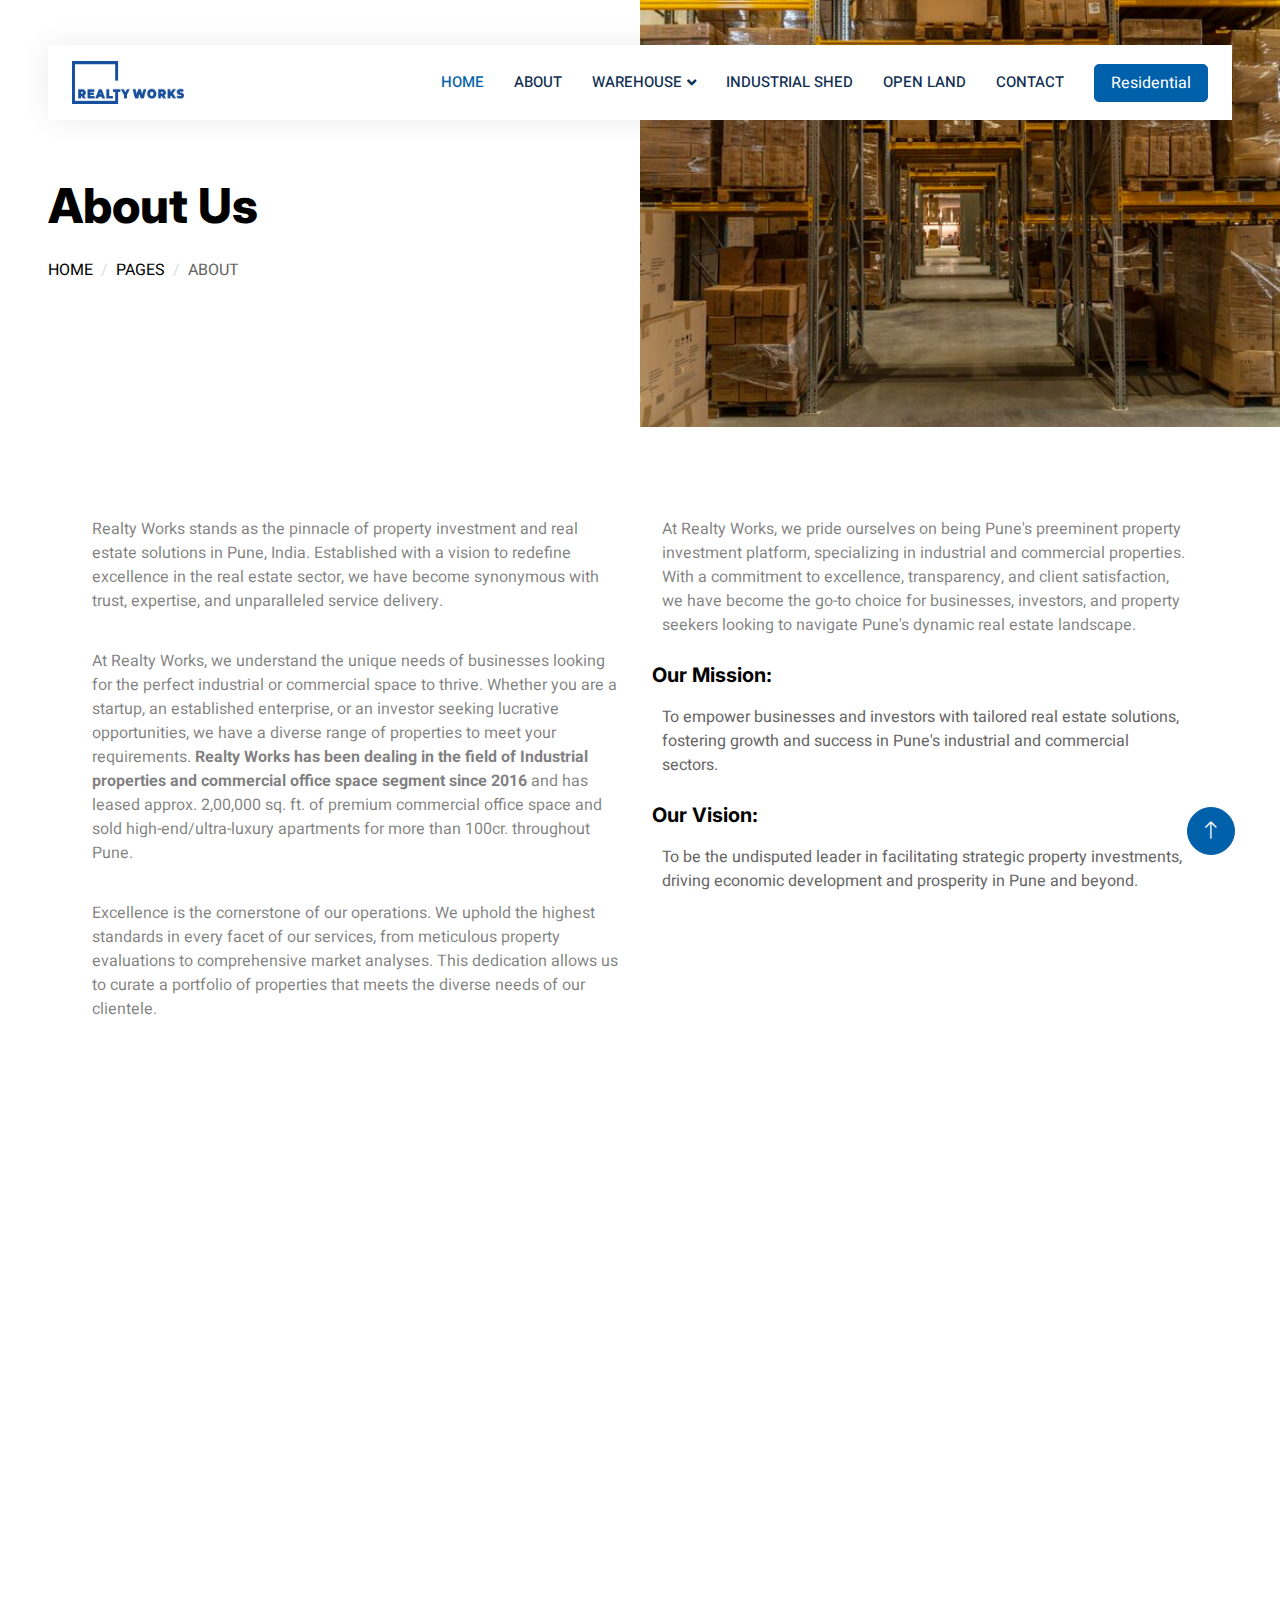
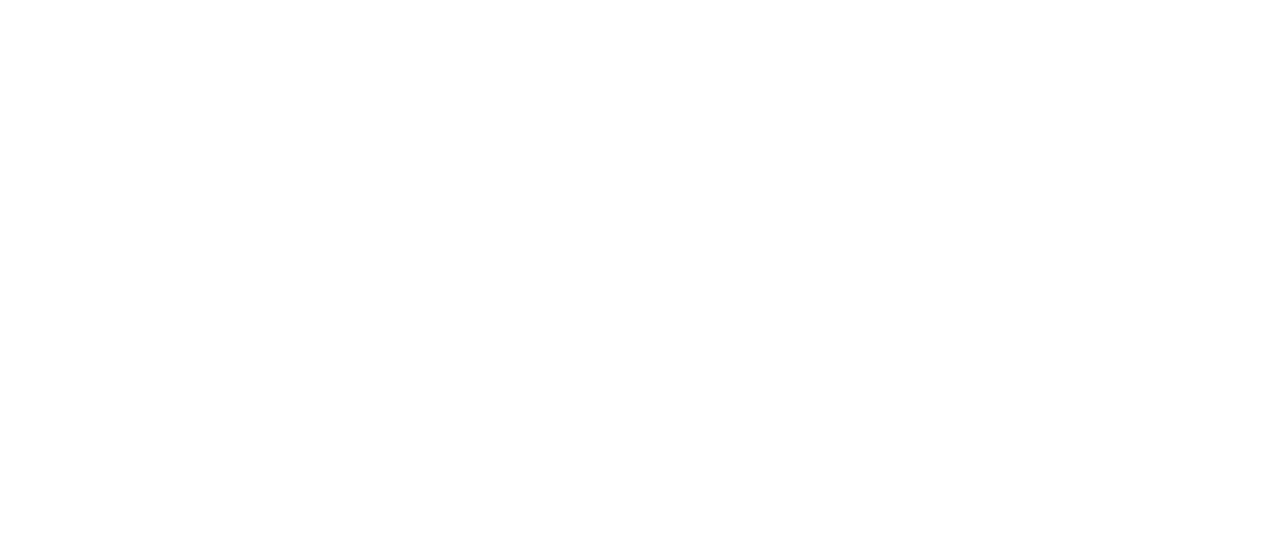
<file: about.html>
<!DOCTYPE html>
<html lang="en">

<head>
    <meta charset="utf-8">
    <title>Realty</title>
    <meta content="width=device-width, initial-scale=1.0" name="viewport">
    <meta content="" name="keywords">
    <meta content="" name="description">

    <!-- Favicon -->
    <link href="img/favicon.ico" rel="icon">

    <!-- Google Web Fonts -->
    <link rel="preconnect" href="https://fonts.googleapis.com">
    <link rel="preconnect" href="https://fonts.gstatic.com" crossorigin>
    <link href="https://fonts.googleapis.com/css2?family=Heebo:wght@400;500;600&family=Inter:wght@700;800&display=swap" rel="stylesheet">
    
    <!-- Icon Font Stylesheet -->
    <link href="https://cdnjs.cloudflare.com/ajax/libs/font-awesome/5.10.0/css/all.min.css" rel="stylesheet">
    <link href="https://cdn.jsdelivr.net/npm/bootstrap-icons@1.4.1/font/bootstrap-icons.css" rel="stylesheet">

    <!-- Libraries Stylesheet -->
    <link href="lib/animate/animate.min.css" rel="stylesheet">
    <link href="lib/owlcarousel/assets/owl.carousel.min.css" rel="stylesheet">

    <!-- Customized Bootstrap Stylesheet -->
    <link href="css/bootstrap.min.css" rel="stylesheet">

    <!-- Template Stylesheet -->
    <link href="css/style.css" rel="stylesheet">
  

    
     <style>
       .col-md-6 {
            position: relative;
            overflow: hidden;
        }
    
      .col-md-6 img {
           width: 100%;
           height: auto;
            transition: transform 0.5s ease-in-out;
        }
    
        .col-md-6:hover img {
            transform: scale(1.2);
        }
    </style>
 <style>
    .text-container p {
        transition: background-color 0.5s ease-in-out;
        padding: 10px; /* Optional: Add padding for a better visual effect */
    }

    .text-container p:hover {
        background-color: rgba(0, 0, 0, 0.1); /* Adjust the alpha (fourth value) for darkness */
    }
</style>
   
   <style>
    .zoom-hover {
        overflow: hidden;
        position: relative;
    }

    .zoom-hover img {
        transition: transform 0.5s ease-in-out;
    }

    .zoom-hover:hover img {
        transform: scale(1.2);
    }
</style>
   
   
</head>

<body>
    <div class="container-xxl bg-white p-0">
        <!-- Spinner Start -->
        <div id="spinner" class="show bg-white position-fixed translate-middle w-100 vh-100 top-50 start-50 d-flex align-items-center justify-content-center">
            <div class="spinner-border text-primary" style="width: 3rem; height: 3rem;" role="status">
                <span class="sr-only">Loading...</span>
            </div>
        </div>
        <!-- Spinner End -->


        <!-- Navbar Start -->
        <div class="container-fluid nav-bar bg-transparent">
            <nav class="navbar navbar-expand-lg bg-white navbar-light py-0 px-4">
                <a href="index.html" class="navbar-brand d-flex align-items-center text-center">
                    <div class="logo">
                        <img class="img-fluid" src="./img/logo.png" alt="Icon" style="width: 7rem;
                        height: 2.7rem;">
                    </div>
                    <!-- <h1 class="m-0 text-primary">REALTY</h1> -->
                </a>
                <button type="button" class="navbar-toggler" data-bs-toggle="collapse" data-bs-target="#navbarCollapse">
                    <span class="navbar-toggler-icon"></span>
                </button>
                <div class="collapse navbar-collapse" id="navbarCollapse">
                    <div class="navbar-nav ms-auto">
                        <a href="index.html" class="nav-item nav-link active">Home</a>
                        <a href="about.html" class="nav-item nav-link">About</a>
                        <div class="nav-item dropdown">
                            <a href="#" class="nav-link dropdown-toggle" data-bs-toggle="dropdown">Warehouse</a>
                            <div class="dropdown-menu rounded-0 m-0">
                                <a href="ready-to-move.html" class="dropdown-item">Ready-To-Move</a>
                                <a href="built-to-suit.html" class="dropdown-item">Built-To-Suit</a>
                                <!-- <a href="property-agent.html" class="dropdown-item">Property Agent</a> -->
                            </div>
                        </div>
                        <a href="industrial-shed.html" class="nav-item nav-link">Industrial Shed</a>
                        <a href="land.html" class="nav-item nav-link">Open Land</a>

                        <!-- <div class="nav-item dropdown">
                            <a href="#" class="nav-link dropdown-toggle" data-bs-toggle="dropdown">Commercial</a>
                            <div class="dropdown-menu rounded-0 m-0">
                                <a href="office.html" class="dropdown-item">Office Space</a>
                                <a href="shop.html" class="dropdown-item">shop</a> -->
                                <!--<a href="404.html" class="dropdown-item">Sales</a>-->
                            <!-- </div>
                        </div> -->
                        <a href="contact.html" class="nav-item nav-link">Contact</a>
                    </div>
                    <a href="" class="btn btn-primary px-3 d-none d-lg-flex">Residential</a>
                </div>
            </nav>
        </div>
        <!-- Navbar End -->


        <!-- Header Start -->
        <div class="container-fluid header bg-white p-0">
            <div class="row g-0 align-items-center flex-column-reverse flex-md-row">
                <div class="col-md-6 p-5 mt-lg-5">
                    <h1 class="display-5 animated fadeIn mb-4">About Us</h1> 
                        <nav aria-label="breadcrumb animated fadeIn">
                        <ol class="breadcrumb text-uppercase">
                            <li class="breadcrumb-item"><a href="#">Home</a></li>
                            <li class="breadcrumb-item"><a href="#">Pages</a></li>
                            <li class="breadcrumb-item text-body active" aria-current="page">About</li>
                        </ol>
                    </nav>
                </div>
                <div class="col-md-6 animated fadeIn">
                    <img class="img-fluid" src="./img/pro-6.jpg" alt="">
                </div>
            </div>
    </div>
        <!-- Header End -->


        <!-- Search Start -->
        <!-- <div class="container-fluid bg-primary mb-5 wow fadeIn" data-wow-delay="0.1s" style="padding: 35px;">
            <div class="container">
                <div class="row g-2">
                    <div class="col-md-10">
                        <div class="row g-2">
                            <div class="col-md-4">
                                <input type="text" class="form-control border-0 py-3" placeholder="Search Keyword">
                            </div>
                            <div class="col-md-4">
                                <select class="form-select border-0 py-3">
                                    <option selected>Property Type</option>
                                    <option value="1">Property Type 1</option>
                                    <option value="2">Property Type 2</option>
                                    <option value="3">Property Type 3</option>
                                </select>
                            </div>
                            <div class="col-md-4">
                                <select class="form-select border-0 py-3">
                                    <option selected>Location</option>
                                    <option value="1">Location 1</option>
                                    <option value="2">Location 2</option>
                                    <option value="3">Location 3</option>
                                </select>
                            </div>
                        </div>
                    </div>
                    <div class="col-md-2">
                        <button class="btn btn-dark border-0 w-100 py-3">Search</button>
                    </div>
                </div>
            </div>
        </div> -->
        <!-- Search End -->

    <!--<div class="section"style=" margin-top: 5rem;">-->
    <!--        <div class="container">-->
    <!--          <div class="row text-left mb-5">-->
    <!--            <div class="col-12">-->
                  <!-- <h2 class="font-weight-bold heading text-primary mb-4">About Us</h2> -->
    <!--            </div>-->
    <!--            <div class="col-lg-6">-->
    <!--              <p class="text-black-50">-->
    <!--               Realty Works stands as the pinnacle of property investment and real estate solutions in Pune, India. -->
    <!--               Established with a vision to redefine excellence in the real estate sector,-->
    <!--               we have become synonymous with trust, expertise, -->
    <!--               and unparalleled service delivery.-->
    <!--              </p>-->
    <!--              <p class="text-black-50">-->
    <!--                At Realty Works, we understand the unique needs of businesses looking for the perfect industrial or commercial space to thrive.-->
    <!--                Whether you are a startup, an established enterprise,-->
    <!--                or an investor seeking lucrative opportunities,-->
    <!--                we have a diverse range of properties to meet your requirements.-->
    <!--  <strong>Realty Works has been dealing in the field of Industrial properties and commercial office space segment since 2016 </strong>and has leased approx. 2,00,000 sq. ft.-->
    <!--  of premium commercial office space and sold high-end/ultra-luxury apartments for more than 100cr. throughout Pune.-->
      
      
    <!--              </p>-->
    <!--              <p class="text-black-50">-->
    <!--                Excellence is the cornerstone of our operations. We uphold the highest standards in every facet of our services,-->
    <!--                from meticulous property evaluations to comprehensive market analyses.-->
    <!--                This dedication allows us to curate a portfolio of properties that meets the diverse needs of our clientele.-->
    <!--              </p>-->
    <!--            </div>-->
    <!--            <div class="col-lg-6">-->
    <!--              <p class="text-black-50">-->
    <!--               At Realty Works, we pride ourselves on being Pune's preeminent property investment platform,-->
    <!--               specializing in industrial and commercial properties. With a commitment to excellence, transparency, and client satisfaction,-->
    <!--               we have become the go-to choice for businesses, investors, and property seekers looking to navigate Pune's dynamic real estate landscape.-->
      
    <!--              </p>-->
    <!--              <p class="text-black-50">-->
    <!--              </p><h5> Our Mission:</h5>-->
    <!--  To empower businesses and investors with tailored real estate solutions, fostering growth and success in Pune's industrial and commercial sectors.<br>-->
      
    <!--       <h5>Our Vision:</h5>-->
    <!--  To be the undisputed leader in facilitating strategic property investments, driving economic development and prosperity in Pune and beyond.-->
      
      
    <!--              <p></p>-->
    <!--            </div>-->
    <!--          </div>-->
    <!--        </div>-->
    <!--</div>-->
<div class="section"  style="margin-top: 5rem;">
    <div class="container">
        <div class="row text-left mb-5">
            <div class="col-12">
                <!-- <h2 class="font-weight-bold heading text-primary mb-4">About Us</h2> -->
            </div>
            <div class="col-lg-6 text-container">
                <p class="text-black-50">
                    Realty Works stands as the pinnacle of property investment and real estate solutions in Pune, India.
                    Established with a vision to redefine excellence in the real estate sector,
                    we have become synonymous with trust, expertise,
                    and unparalleled service delivery.
                </p>
                <p class="text-black-50">
                    At Realty Works, we understand the unique needs of businesses looking for the perfect industrial or commercial space to thrive.
                    Whether you are a startup, an established enterprise,
                    or an investor seeking lucrative opportunities,
                    we have a diverse range of properties to meet your requirements.
                    <strong>Realty Works has been dealing in the field of Industrial properties and commercial office space segment since 2016 </strong>and has leased approx. 2,00,000 sq. ft.
                    of premium commercial office space and sold high-end/ultra-luxury apartments for more than 100cr. throughout Pune.
                </p>
                <p class="text-black-50">
                    Excellence is the cornerstone of our operations. We uphold the highest standards in every facet of our services,
                    from meticulous property evaluations to comprehensive market analyses.
                    This dedication allows us to curate a portfolio of properties that meets the diverse needs of our clientele.
                </p>
            </div>
            <div class="col-lg-6 text-container">
                <p class="text-black-50">
                    At Realty Works, we pride ourselves on being Pune's preeminent property investment platform,
                    specializing in industrial and commercial properties. With a commitment to excellence, transparency, and client satisfaction,
                    we have become the go-to choice for businesses, investors, and property seekers looking to navigate Pune's dynamic real estate landscape.
                </p>
                <h5> Our Mission:</h5>
                <p>
                    To empower businesses and investors with tailored real estate solutions, fostering growth and success in Pune's industrial and commercial sectors.
                </p>
                <h5>Our Vision:</h5>
                <p>
                    To be the undisputed leader in facilitating strategic property investments, driving economic development and prosperity in Pune and beyond.
                </p>
            </div>
        </div>
    </div>
</div>
        <!-- About Start -->
        <div class="container-xxl py-5">
            <div class="container">
                <div class="row g-5 align-items-center">
                    <div class="col-lg-6 wow fadeIn" data-wow-delay="0.1s">
                        <!--<div class="about-img position-relative overflow-hidden p-5 pe-0">-->
                        <!--    <img class="img-fluid w-100" src="./img/resident-2.jpg">-->
                        <!--</div>-->
                    
                    <div class="about-img position-relative overflow-hidden p-5 pe-0 zoom-hover">
    <img class="img-fluid w-100" src="./img/about.jpg" alt="Resident Image">
</div>
                    </div>
                    <div class="col-lg-6 wow fadeIn" data-wow-delay="0.5s">
                        <h1 class="mb-4">The Perfect Property</h1>
                        <p class="mb-4">At Realty Works, we pride ourselves on being Pune's preeminent property investment platform, specializing in industrial and commercial properties. With a commitment to excellence, transparency, and client satisfaction, we have become the go-to choice for businesses, investors, and property seekers looking to navigate Pune's dynamic real estate landscape.</p>
                        <p><i class="fa fa-check text-primary me-3"></i>Client Satisfaction</p>
                        <p><i class="fa fa-check text-primary me-3"></i>Commitment to Excellence</p>
                        <p><i class="fa fa-check text-primary me-3"></i>Transparency and Trust</p>
                        <!-- <a class="btn btn-primary py-3 px-5 mt-3" href="">Read More</a> -->
                    </div>
                </div>
            </div>
        </div>
        <!-- About End -->


      





   <!-- Footer Start -->
   <div class="container-fluid bg-dark text-white-50 footer pt-5 mt-5 wow fadeIn" data-wow-delay="0.1s" style="visibility: visible; animation-delay: 0.1s;">
    <div class="container py-5">
        <div class="row g-5">
            <div class="col-lg-3 col-md-6">
                <img src="./img/LOGO_1.png" alt="img" style="width: 12rem;">
                <p style="    margin-top: 17px;">Realty Works stands as the pinnacle of property investment and real estate solutions in Pune, India.</p>
                <div class="d-flex pt-2" style="    padding-top: 0.5rem !important;
                ">
                    <a class="btn btn-outline-light btn-social" href=""><i class="fab fa-twitter"></i></a>
                    <a class="btn btn-outline-light btn-social" href=""><i class="fab fa-facebook-f"></i></a>
                    <a class="btn btn-outline-light btn-social" href=""><i class="fab fa-youtube"></i></a>
                    <a class="btn btn-outline-light btn-social" href=""><i class="fab fa-linkedin-in"></i></a>
                </div> 
            </div>
            <div class="col-lg-3 col-md-6">
                <h5 class="text-white mb-4">Get In Touch</h5>
                <p class="mb-2"><i class="fa fa-map-marker-alt me-3"></i>123 Street, Pune, India</p>
                <p class="mb-2"><i class="fa fa-phone-alt me-3"></i>+91 9834561832</p>
                <p class="mb-2"><i class="fa fa-envelope me-3"></i>info@example.com</p>
                
            </div>
            <div class="col-lg-3 col-md-6">
                <h5 class="text-white mb-4">Quick Links</h5>
                <a class="btn btn-link text-white-50" href="">About Us</a>
                <a class="btn btn-link text-white-50" href="">Contact Us</a>
                <a class="btn btn-link text-white-50" href="our-services.html">Our Services</a>
                <a class="btn btn-link text-white-50" href="">Privacy Policy</a>
                <a class="btn btn-link text-white-50" href="">Terms &amp; Condition</a>
            </div>
            <div class="col-lg-3 col-md-6">
                <h5 class="text-white mb-4">Newsletter</h5>
                <p>Dolor amet sit justo amet elitr clita ipsum elitr est.</p>
                <div class="position-relative mx-auto" style="max-width: 400px;">
                    <input class="form-control bg-transparent w-100 py-3 ps-4 pe-5" type="text" placeholder="Your email">
                    <button type="button" class="btn btn-primary py-2 position-absolute top-0 end-0 mt-2 me-2">SignUp</button>
                </div>
            </div>
        </div>
    </div>
    <div class="container">
        <div class="copyright">
            <div class="row">
                <div class="col-md-6 text-center text-md-start mb-3 mb-md-0">
                    © <a class="border-bottom" href="#">Reality</a>, All Right Reserved.

                    <!--/*** This template is free as long as you keep the footer author’s credit link/attribution link/backlink. If you'd like to use the template without the footer author’s credit link/attribution link/backlink, you can purchase the Credit Removal License from "https://htmlcodex.com/credit-removal". Thank you for your support. ***/-->
                    Designed By <a class="border-bottom" href="#">Papercut Group</a>
                </div>
                <div class="col-md-6 text-center text-md-end">
                    <!--<div class="footer-menu">-->
                    <!--    <a href="">Home</a>-->
                    <!--    <a href="">Cookies</a>-->
                    <!--    <a href="">Help</a>-->
                    <!--    <a href="">FQAs</a>-->
                    <!--</div>-->
                </div>
            </div>
        </div>
    </div>
</div>
        <!-- Footer End -->


        <!-- Back to Top -->
        <a href="#" class="btn btn-lg btn-primary btn-lg-square back-to-top"><i class="bi bi-arrow-up"></i></a>
    </div>

    <!-- JavaScript Libraries -->
    <script src="https://code.jquery.com/jquery-3.4.1.min.js"></script>
    <script src="https://cdn.jsdelivr.net/npm/bootstrap@5.0.0/dist/js/bootstrap.bundle.min.js"></script>
    <script src="lib/wow/wow.min.js"></script>
    <script src="lib/easing/easing.min.js"></script>
    <script src="lib/waypoints/waypoints.min.js"></script>
    <script src="lib/owlcarousel/owl.carousel.min.js"></script>

    <!-- Template Javascript -->
    <script src="js/main.js"></script>
</body>

</html>
</file>
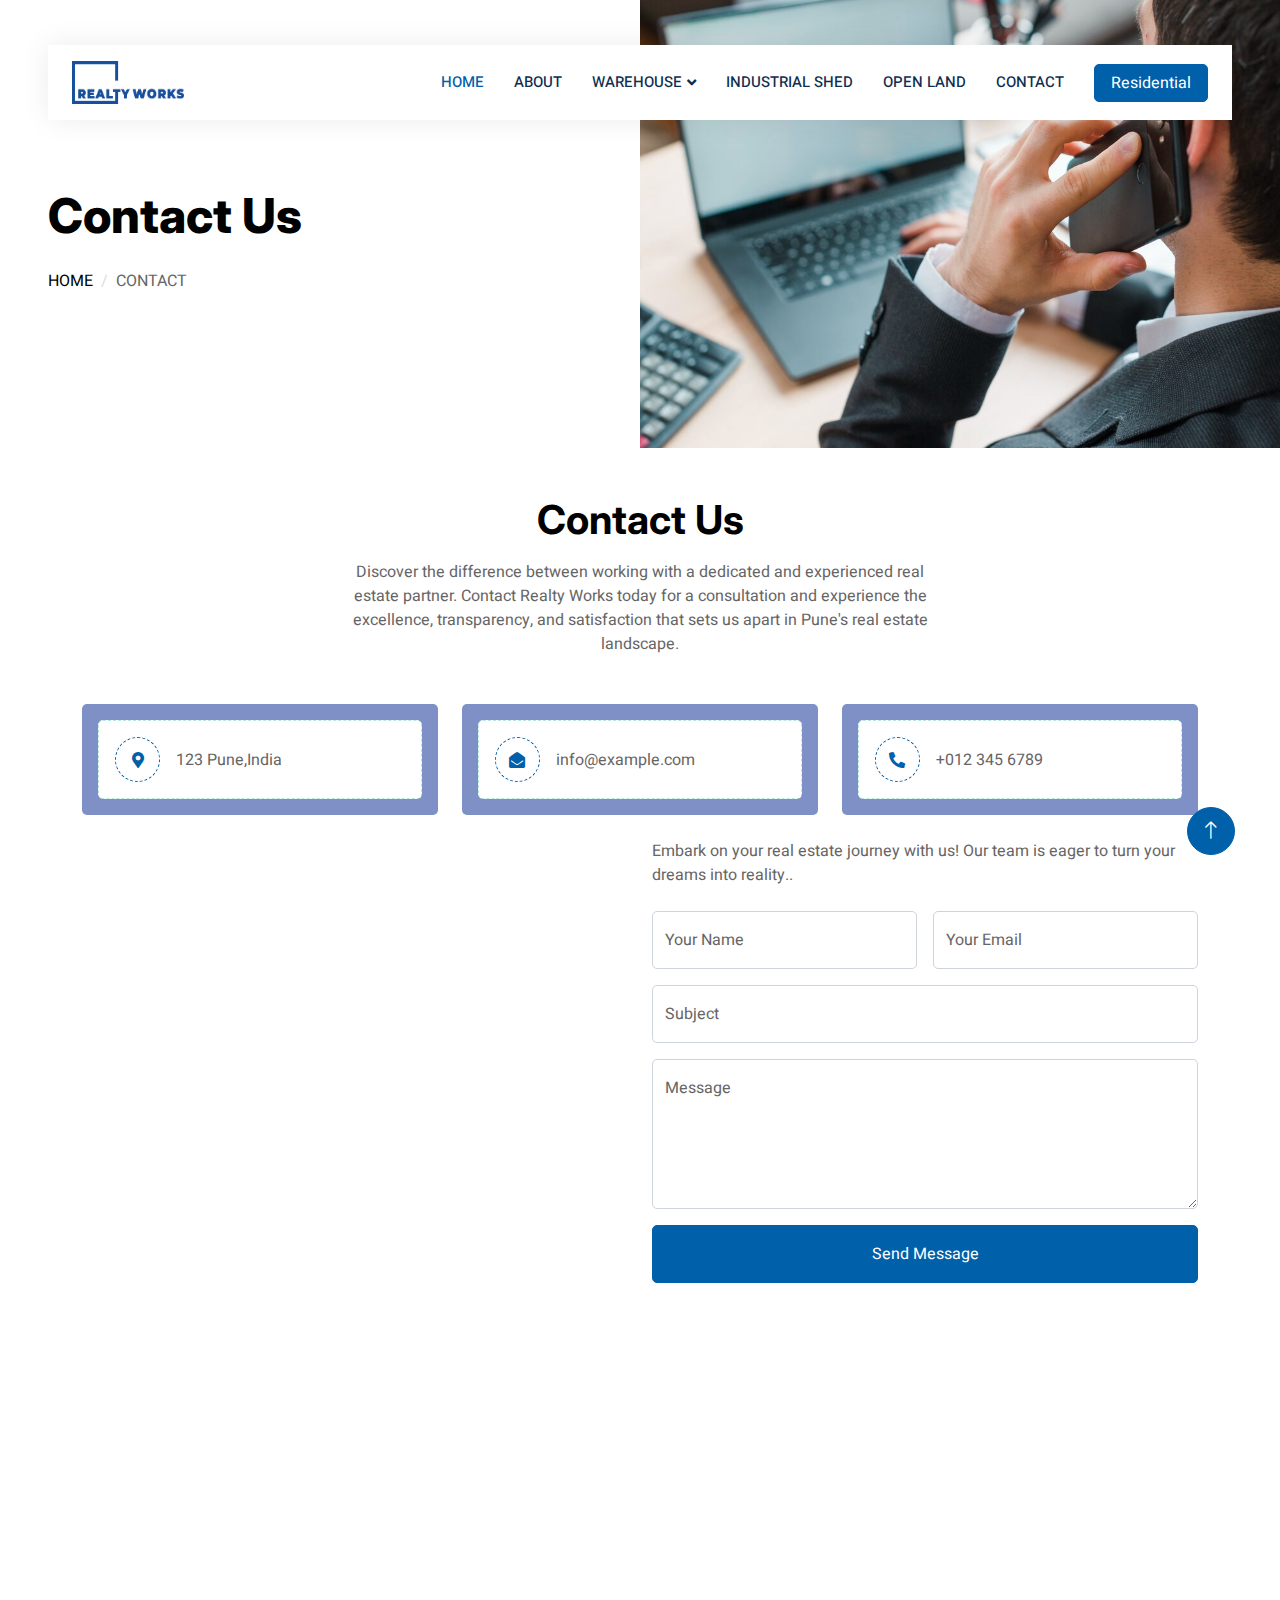
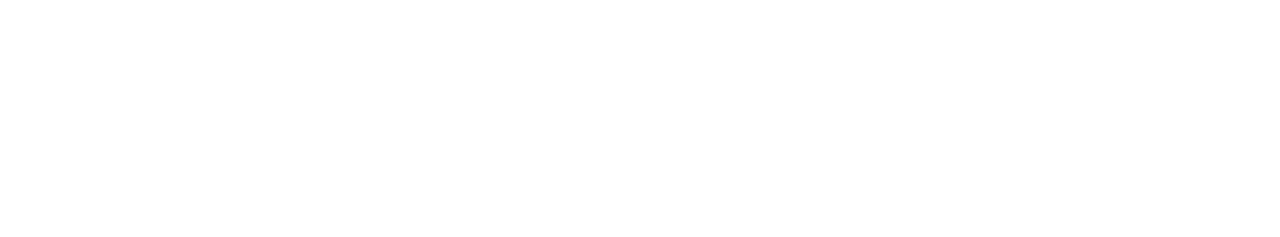
<file: contact.html>
<!DOCTYPE html>
<html lang="en">

<head>
    <meta charset="utf-8">
    <title>Realty</title>
    <meta content="width=device-width, initial-scale=1.0" name="viewport">
    <meta content="" name="keywords">
    <meta content="" name="description">

    <!-- Favicon -->
    <link href="img/favicon.ico" rel="icon">

    <!-- Google Web Fonts -->
    <link rel="preconnect" href="https://fonts.googleapis.com">
    <link rel="preconnect" href="https://fonts.gstatic.com" crossorigin>
    <link href="https://fonts.googleapis.com/css2?family=Heebo:wght@400;500;600&family=Inter:wght@700;800&display=swap" rel="stylesheet">
    
    <!-- Icon Font Stylesheet -->
    <link href="https://cdnjs.cloudflare.com/ajax/libs/font-awesome/5.10.0/css/all.min.css" rel="stylesheet">
    <link href="https://cdn.jsdelivr.net/npm/bootstrap-icons@1.4.1/font/bootstrap-icons.css" rel="stylesheet">

    <!-- Libraries Stylesheet -->
    <link href="lib/animate/animate.min.css" rel="stylesheet">
    <link href="lib/owlcarousel/assets/owl.carousel.min.css" rel="stylesheet">

    <!-- Customized Bootstrap Stylesheet -->
    <link href="css/bootstrap.min.css" rel="stylesheet">

    <!-- Template Stylesheet -->
    <link href="css/style.css" rel="stylesheet">
</head>

<body>
    <div class="container-xxl bg-white p-0">
        <!-- Spinner Start -->
        <div id="spinner" class="show bg-white position-fixed translate-middle w-100 vh-100 top-50 start-50 d-flex align-items-center justify-content-center">
            <div class="spinner-border text-primary" style="width: 3rem; height: 3rem;" role="status">
                <span class="sr-only">Loading...</span>
            </div>
        </div>
        <!-- Spinner End -->


        <!-- Navbar Start -->
        <div class="container-fluid nav-bar bg-transparent">
            <nav class="navbar navbar-expand-lg bg-white navbar-light py-0 px-4">
                <a href="index.html" class="navbar-brand d-flex align-items-center text-center">
                    <div class="logo">
                        <img class="img-fluid" src="img/logo.png" alt="Icon" style="width: 7rem;
                        height: 2.7rem;">
                    </div>
                    <!-- <h1 class="m-0 text-primary">REALTY</h1> -->
                </a>
                <button type="button" class="navbar-toggler" data-bs-toggle="collapse" data-bs-target="#navbarCollapse">
                    <span class="navbar-toggler-icon"></span>
                </button>
                <div class="collapse navbar-collapse" id="navbarCollapse">
                    <div class="navbar-nav ms-auto">
                        <a href="index.html" class="nav-item nav-link active">Home</a>
                        <a href="about.html" class="nav-item nav-link">About</a>
                        <div class="nav-item dropdown">
                            <a href="#" class="nav-link dropdown-toggle" data-bs-toggle="dropdown">Warehouse</a>
                            <div class="dropdown-menu rounded-0 m-0">
                                <a href="ready-to-move.html" class="dropdown-item">Ready-To-Move</a>
                                <a href="built-to-suit.html" class="dropdown-item">Built-To-Suit</a>
                                <!-- <a href="property-agent.html" class="dropdown-item">Property Agent</a> -->
                            </div>
                        </div>
                        <a href="industrial-shed.html" class="nav-item nav-link">Industrial Shed</a>
                        <a href="land.html" class="nav-item nav-link">Open Land</a>

                        <!-- <div class="nav-item dropdown">
                            <a href="#" class="nav-link dropdown-toggle" data-bs-toggle="dropdown">Commercial</a>
                            <div class="dropdown-menu rounded-0 m-0">
                                <a href="office.html" class="dropdown-item">Office Space</a>
                                <a href="shop.html" class="dropdown-item">shop</a> -->
                                <!--<a href="404.html" class="dropdown-item">Sales</a>-->
                            <!-- </div>
                        </div> -->
                        <a href="contact.html" class="nav-item nav-link">Contact</a>
                    </div>
                    <a href="" class="btn btn-primary px-3 d-none d-lg-flex">Residential</a>
                </div>
            </nav>
        </div>

        <!-- Navbar End -->


        <!-- Header Start -->
        <div class="container-fluid header bg-white p-0">
            <div class="row g-0 align-items-center flex-column-reverse flex-md-row">
                <div class="col-md-6 p-5 mt-lg-5">
                    <h1 class="display-5 animated fadeIn mb-4">Contact Us</h1> 
                        <nav aria-label="breadcrumb animated fadeIn">
                        <ol class="breadcrumb text-uppercase">
                            <li class="breadcrumb-item"><a href="index.html">Home</a></li>
                            <!--<li class="breadcrumb-item"><a href="#">Pages</a></li>-->
                            <li class="breadcrumb-item text-body active" aria-current="page">Contact</li>
                        </ol>
                    </nav>
                </div>
                <div class="col-md-6 animated fadeIn">
                    <img class="img-fluid" src="img/contact.jpeg" alt="">
                </div>
            </div>
        </div>
        <!-- Header End -->


        <!-- Search Start -->
        <!--<div class="container-fluid bg-primary mb-5 wow fadeIn" data-wow-delay="0.1s" style="padding: 35px;">-->
        <!--    <div class="container">-->
        <!--        <div class="row g-2">-->
        <!--            <div class="col-md-10">-->
        <!--                <div class="row g-2">-->
        <!--                    <div class="col-md-4">-->
        <!--                        <input type="text" class="form-control border-0 py-3" placeholder="Search Keyword">-->
        <!--                    </div>-->
        <!--                    <div class="col-md-4">-->
        <!--                        <select class="form-select border-0 py-3">-->
        <!--                            <option selected>Property Type</option>-->
        <!--                            <option value="1">Property Type 1</option>-->
        <!--                            <option value="2">Property Type 2</option>-->
        <!--                            <option value="3">Property Type 3</option>-->
        <!--                        </select>-->
        <!--                    </div>-->
        <!--                    <div class="col-md-4">-->
        <!--                        <select class="form-select border-0 py-3">-->
        <!--                            <option selected>Location</option>-->
        <!--                            <option value="1">Location 1</option>-->
        <!--                            <option value="2">Location 2</option>-->
        <!--                            <option value="3">Location 3</option>-->
        <!--                        </select>-->
        <!--                    </div>-->
        <!--                </div>-->
        <!--            </div>-->
        <!--            <div class="col-md-2">-->
        <!--                <button class="btn btn-dark border-0 w-100 py-3">Search</button>-->
        <!--            </div>-->
        <!--        </div>-->
        <!--    </div>-->
        <!--</div>-->
        <!-- Search End -->


        <!-- Contact Start -->
        <div class="container-xxl py-5">
            <div class="container">
                <div class="text-center mx-auto mb-5 wow fadeInUp" data-wow-delay="0.1s" style="max-width: 600px;">
                    <h1 class="mb-3">Contact Us</h1>
                    <p>Discover the difference between working with a dedicated and experienced real estate partner. Contact Realty Works today for a consultation and experience the excellence, transparency, and satisfaction that sets us apart in Pune's real estate landscape.</p>
                </div>
                <div class="row g-4">
                    <div class="col-12">
                        <div class="row gy-4">
                            <div class="col-md-6 col-lg-4 wow fadeIn" data-wow-delay="0.1s">
                                <div class="bg-light rounded p-3">
                                    <div class="d-flex align-items-center bg-white rounded p-3" style="border: 1px dashed rgba(0, 185, 142, .3)">
                                        <div class="icon me-3" style="width: 45px; height: 45px;">
                                            <i class="fa fa-map-marker-alt text-primary"></i>
                                        </div>
                                        <span>123 Pune,India</span>
                                    </div>
                                </div>
                            </div>
                            <div class="col-md-6 col-lg-4 wow fadeIn" data-wow-delay="0.3s">
                                <div class="bg-light rounded p-3">
                                    <div class="d-flex align-items-center bg-white rounded p-3" style="border: 1px dashed rgba(0, 185, 142, .3)">
                                        <div class="icon me-3" style="width: 45px; height: 45px;">
                                            <i class="fa fa-envelope-open text-primary"></i>
                                        </div>
                                        <span>info@example.com</span>
                                    </div>
                                </div>
                            </div>
                            <div class="col-md-6 col-lg-4 wow fadeIn" data-wow-delay="0.5s">
                                <div class="bg-light rounded p-3">
                                    <div class="d-flex align-items-center bg-white rounded p-3" style="border: 1px dashed rgba(0, 185, 142, .3)">
                                        <div class="icon me-3" style="width: 45px; height: 45px;">
                                            <i class="fa fa-phone-alt text-primary"></i>
                                        </div>
                                        <span>+012 345 6789</span>
                                    </div>
                                </div>
                            </div>
                        </div>
                    </div>
                    <div class="col-md-6 wow fadeInUp" data-wow-delay="0.1s">
                        <iframe class="position-relative rounded w-100 h-100"
                            src="https://www.google.com/maps/embed?pb=!1m14!1m12!1m3!1d15136.669814979054!2d73.9006975!3d18.47607265!2m3!1f0!2f0!3f0!3m2!1i1024!2i768!4f13.1!5e0!3m2!1sen!2sin!4v1705044554105!5m2!1sen!2sin"
                            frameborder="0" style="min-height: 400px; border:0;" allowfullscreen="" aria-hidden="false"
                            tabindex="0"></iframe>
                    </div>
                    <div class="col-md-6">
                        <div class="wow fadeInUp" data-wow-delay="0.5s">
                            <p class="mb-4">Embark on your real estate journey with us! Our team is eager to turn your dreams into reality..</p>
                            <form>
                                <div class="row g-3">
                                    <div class="col-md-6">
                                        <div class="form-floating">
                                            <input type="text" class="form-control" id="name" placeholder="Your Name">
                                            <label for="name">Your Name</label>
                                        </div>
                                    </div>
                                    <div class="col-md-6">
                                        <div class="form-floating">
                                            <input type="email" class="form-control" id="email" placeholder="Your Email">
                                            <label for="email">Your Email</label>
                                        </div>
                                    </div>
                                    <div class="col-12">
                                        <div class="form-floating">
                                            <input type="text" class="form-control" id="subject" placeholder="Subject">
                                            <label for="subject">Subject</label>
                                        </div>
                                    </div>
                                    <div class="col-12">
                                        <div class="form-floating">
                                            <textarea class="form-control" placeholder="Leave a message here" id="message" style="height: 150px"></textarea>
                                            <label for="message">Message</label>
                                        </div>
                                    </div>
                                    <div class="col-12">
                                        <button class="btn btn-primary w-100 py-3" type="submit">Send Message</button>
                                    </div>
                                </div>
                            </form>
                        </div>
                    </div>
                </div>
            </div>
        </div>
        <!-- Contact End -->


       <!-- Footer Start -->
       <div class="container-fluid bg-dark text-white-50 footer pt-5 mt-5 wow fadeIn" data-wow-delay="0.1s" style="visibility: visible; animation-delay: 0.1s;">
        <div class="container py-5">
            <div class="row g-5">
                <div class="col-lg-3 col-md-6">
                    <img src="img/LOGO_1.png" alt="img" style="width: 12rem;">
                    <p style="    margin-top: 17px;">Realty Works stands as the pinnacle of property investment and real estate solutions in Pune, India.</p>
                    <div class="d-flex pt-2" style="    padding-top: 0.5rem !important;
                    ">
                        <a class="btn btn-outline-light btn-social" href=""><i class="fab fa-twitter"></i></a>
                        <a class="btn btn-outline-light btn-social" href=""><i class="fab fa-facebook-f"></i></a>
                        <a class="btn btn-outline-light btn-social" href=""><i class="fab fa-youtube"></i></a>
                        <a class="btn btn-outline-light btn-social" href=""><i class="fab fa-linkedin-in"></i></a>
                    </div> 
                </div>
                <div class="col-lg-3 col-md-6">
                    <h5 class="text-white mb-4">Get In Touch</h5>
                    <p class="mb-2"><i class="fa fa-map-marker-alt me-3"></i>123 Street, Pune, India</p>
                    <p class="mb-2"><i class="fa fa-phone-alt me-3"></i>+91 9834561832</p>
                    <p class="mb-2"><i class="fa fa-envelope me-3"></i>info@example.com</p>
                    
                </div>
                <div class="col-lg-3 col-md-6">
                    <h5 class="text-white mb-4">Quick Links</h5>
                    <a class="btn btn-link text-white-50" href="">About Us</a>
                    <a class="btn btn-link text-white-50" href="">Contact Us</a>
                    <a class="btn btn-link text-white-50" href="our-services.html">Our Services</a>
                    <a class="btn btn-link text-white-50" href="">Privacy Policy</a>
                    <a class="btn btn-link text-white-50" href="">Terms &amp; Condition</a>
                </div>
                <div class="col-lg-3 col-md-6">
                    <h5 class="text-white mb-4">Newsletter</h5>
                    <p>Dolor amet sit justo amet elitr clita ipsum elitr est.</p>
                    <div class="position-relative mx-auto" style="max-width: 400px;">
                        <input class="form-control bg-transparent w-100 py-3 ps-4 pe-5" type="text" placeholder="Your email">
                        <button type="button" class="btn btn-primary py-2 position-absolute top-0 end-0 mt-2 me-2">SignUp</button>
                    </div>
                </div>
            </div>
        </div>
        <div class="container">
            <div class="copyright">
                <div class="row">
                    <div class="col-md-6 text-center text-md-start mb-3 mb-md-0">
                        © <a class="border-bottom" href="#">Reality</a>, All Right Reserved.

                        <!--/*** This template is free as long as you keep the footer author’s credit link/attribution link/backlink. If you'd like to use the template without the footer author’s credit link/attribution link/backlink, you can purchase the Credit Removal License from "https://htmlcodex.com/credit-removal". Thank you for your support. ***/-->
                        Designed By <a class="border-bottom" href="#">Papercut Group</a>
                    </div>
                    <div class="col-md-6 text-center text-md-end">
                        <!--<div class="footer-menu">-->
                        <!--    <a href="">Home</a>-->
                        <!--    <a href="">Cookies</a>-->
                        <!--    <a href="">Help</a>-->
                        <!--    <a href="">FQAs</a>-->
                        <!--</div>-->
                    </div>
                </div>
            </div>
        </div>
    </div>
        <!-- Footer End -->



        <!-- Back to Top -->
        <a href="#" class="btn btn-lg btn-primary btn-lg-square back-to-top"><i class="bi bi-arrow-up"></i></a>
    </div>

    <!-- JavaScript Libraries -->
    <script src="https://code.jquery.com/jquery-3.4.1.min.js"></script>
    <script src="https://cdn.jsdelivr.net/npm/bootstrap@5.0.0/dist/js/bootstrap.bundle.min.js"></script>
    <script src="lib/wow/wow.min.js"></script>
    <script src="lib/easing/easing.min.js"></script>
    <script src="lib/waypoints/waypoints.min.js"></script>
    <script src="lib/owlcarousel/owl.carousel.min.js"></script>

    <!-- Template Javascript -->
    <script src="js/main.js"></script>
</body>

</html>
</file>
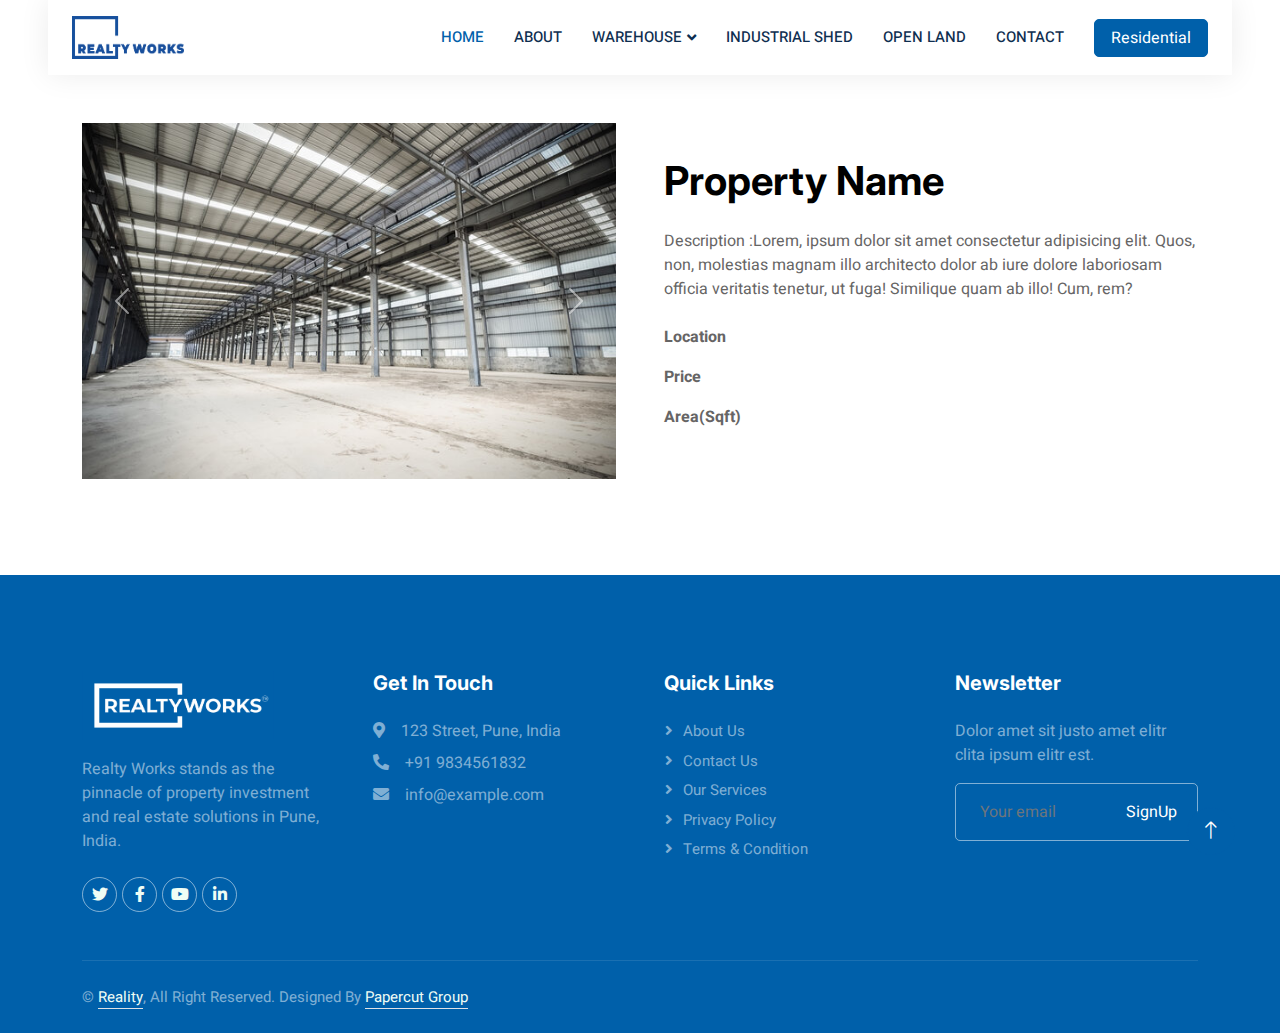
<file: single-property.html>
<!DOCTYPE html>
<html lang="en">

<head>
    <meta charset="utf-8">
    <title>Realty</title>
    <meta content="width=device-width, initial-scale=1.0" name="viewport">
    <meta content="" name="keywords">
    <meta content="" name="description">

    <!-- Favicon -->
    <link href="img/favicon.ico" rel="icon">




    <!-- Google Web Fonts -->
    <link rel="preconnect" href="https://fonts.googleapis.com">
    <link rel="preconnect" href="https://fonts.gstatic.com" crossorigin>
    <link href="https://fonts.googleapis.com/css2?family=Heebo:wght@400;500;600&family=Inter:wght@700;800&display=swap"
        rel="stylesheet">

    <!-- Icon Font Stylesheet -->
    <link href="https://cdnjs.cloudflare.com/ajax/libs/font-awesome/5.10.0/css/all.min.css" rel="stylesheet">
    <link href="https://cdn.jsdelivr.net/npm/bootstrap-icons@1.4.1/font/bootstrap-icons.css" rel="stylesheet">

    <!-- Libraries Stylesheet -->
    <link href="lib/animate/animate.min.css" rel="stylesheet">
    <link href="lib/owlcarousel/assets/owl.carousel.min.css" rel="stylesheet">

    <!-- Customized Bootstrap Stylesheet -->
    <link href="css/bootstrap.min.css" rel="stylesheet">

    <!-- Template Stylesheet -->
    <link href="css/style.css" rel="stylesheet">



    <style>
        .nav-bar {
            margin-top: 0px;
        }

        .about-img::before {
            position: relative;
        }
    </style>


    <!--   <style>-->
    <!--    .zoom-hover {-->
    <!--        overflow: hidden;-->
    <!--        position: relative;-->
    <!--    }-->

    <!--    .zoom-hover img {-->
    <!--        transition: transform 0.5s ease-in-out;-->
    <!--    }-->

    <!--    .zoom-hover:hover img {-->
    <!--        transform: scale(1.2);-->
    <!--    }-->
    <!--</style>-->


</head>

<body>
    <div class="container-xxl bg-white p-0">
        <!-- Spinner Start -->
        <div id="spinner"
            class="show bg-white position-fixed translate-middle w-100 vh-100 top-50 start-50 d-flex align-items-center justify-content-center">
            <div class="spinner-border text-primary" style="width: 3rem; height: 3rem;" role="status">
                <span class="sr-only">Loading...</span>
            </div>
        </div>
        <!-- Spinner End -->


        <!-- Navbar Start -->
        <div class="container-fluid nav-bar bg-transparent">
            <nav class="navbar navbar-expand-lg bg-white navbar-light py-0 px-4">
                <a href="index.html" class="navbar-brand d-flex align-items-center text-center">
                    <div class="logo">
                        <img class="img-fluid" src="img/logo.png" alt="Icon" style="width: 7rem;
                        height: 2.7rem;">
                    </div>
                    <!-- <h1 class="m-0 text-primary">REALTY</h1> -->
                </a>
                <button type="button" class="navbar-toggler" data-bs-toggle="collapse" data-bs-target="#navbarCollapse">
                    <span class="navbar-toggler-icon"></span>
                </button>
                <div class="collapse navbar-collapse" id="navbarCollapse">
                    <div class="navbar-nav ms-auto">
                        <a href="index.html" class="nav-item nav-link active">Home</a>
                        <a href="about.html" class="nav-item nav-link">About</a>
                        <div class="nav-item dropdown">
                            <a href="#" class="nav-link dropdown-toggle" data-bs-toggle="dropdown">Warehouse</a>
                            <div class="dropdown-menu rounded-0 m-0">
                                <a href="ready-to-move.html" class="dropdown-item">Ready-To-Move</a>
                                <a href="built-to-suit.html" class="dropdown-item">Built-To-Suit</a>
                                <!-- <a href="property-agent.html" class="dropdown-item">Property Agent</a> -->
                            </div>
                        </div>
                        <a href="industrial-shed.html" class="nav-item nav-link">Industrial Shed</a>
                        <a href="land.html" class="nav-item nav-link">Open Land</a>

                        <!-- <div class="nav-item dropdown">
                            <a href="#" class="nav-link dropdown-toggle" data-bs-toggle="dropdown">Commercial</a>
                            <div class="dropdown-menu rounded-0 m-0">
                                <a href="office.html" class="dropdown-item">Office Space</a>
                                <a href="shop.html" class="dropdown-item">shop</a> -->
                        <!--<a href="404.html" class="dropdown-item">Sales</a>-->
                        <!-- </div>
                        </div> -->
                        <a href="contact.html" class="nav-item nav-link">Contact</a>
                        </div>
                    <a href="" class="btn btn-primary px-3 d-none d-lg-flex">Residential</a>
                </div>
            </nav>
        </div>

        <!-- Navbar End -->


        <!-- Header Start -->

        <!-- Header End -->


        <!-- Search Start -->
        <!-- <div class="container-fluid bg-primary mb-5 wow fadeIn" data-wow-delay="0.1s" style="padding: 35px;">
            <div class="container">
                <div class="row g-2">
                    <div class="col-md-10">
                        <div class="row g-2">
                            <div class="col-md-4">
                                <input type="text" class="form-control border-0 py-3" placeholder="Search Keyword">
                            </div>
                            <div class="col-md-4">
                                <select class="form-select border-0 py-3">
                                    <option selected>Property Type</option>
                                    <option value="1">Property Type 1</option>
                                    <option value="2">Property Type 2</option>
                                    <option value="3">Property Type 3</option>
                                </select>
                            </div>
                            <div class="col-md-4">
                                <select class="form-select border-0 py-3">
                                    <option selected>Location</option>
                                    <option value="1">Location 1</option>
                                    <option value="2">Location 2</option>
                                    <option value="3">Location 3</option>
                                </select>
                            </div>
                        </div>
                    </div>
                    <div class="col-md-2">
                        <button class="btn btn-dark border-0 w-100 py-3">Search</button>
                    </div>
                </div>
            </div>
        </div> -->
        <!-- Search End -->

        <!--<div class="section"style=" margin-top: 5rem;">-->
        <!--        <div class="container">-->
        <!--          <div class="row text-left mb-5">-->
        <!--            <div class="col-12">-->
        <!-- <h2 class="font-weight-bold heading text-primary mb-4">About Us</h2> -->
        <!--            </div>-->
        <!--            <div class="col-lg-6">-->
        <!--              <p class="text-black-50">-->
        <!--               Realty Works stands as the pinnacle of property investment and real estate solutions in Pune, India. -->
        <!--               Established with a vision to redefine excellence in the real estate sector,-->
        <!--               we have become synonymous with trust, expertise, -->
        <!--               and unparalleled service delivery.-->
        <!--              </p>-->
        <!--              <p class="text-black-50">-->
        <!--                At Realty Works, we understand the unique needs of businesses looking for the perfect industrial or commercial space to thrive.-->
        <!--                Whether you are a startup, an established enterprise,-->
        <!--                or an investor seeking lucrative opportunities,-->
        <!--                we have a diverse range of properties to meet your requirements.-->
        <!--  <strong>Realty Works has been dealing in the field of Industrial properties and commercial office space segment since 2016 </strong>and has leased approx. 2,00,000 sq. ft.-->
        <!--  of premium commercial office space and sold high-end/ultra-luxury apartments for more than 100cr. throughout Pune.-->


        <!--              </p>-->
        <!--              <p class="text-black-50">-->
        <!--                Excellence is the cornerstone of our operations. We uphold the highest standards in every facet of our services,-->
        <!--                from meticulous property evaluations to comprehensive market analyses.-->
        <!--                This dedication allows us to curate a portfolio of properties that meets the diverse needs of our clientele.-->
        <!--              </p>-->
        <!--            </div>-->
        <!--            <div class="col-lg-6">-->
        <!--              <p class="text-black-50">-->
        <!--               At Realty Works, we pride ourselves on being Pune's preeminent property investment platform,-->
        <!--               specializing in industrial and commercial properties. With a commitment to excellence, transparency, and client satisfaction,-->
        <!--               we have become the go-to choice for businesses, investors, and property seekers looking to navigate Pune's dynamic real estate landscape.-->

        <!--              </p>-->
        <!--              <p class="text-black-50">-->
        <!--              </p><h5> Our Mission:</h5>-->
        <!--  To empower businesses and investors with tailored real estate solutions, fostering growth and success in Pune's industrial and commercial sectors.<br>-->

        <!--       <h5>Our Vision:</h5>-->
        <!--  To be the undisputed leader in facilitating strategic property investments, driving economic development and prosperity in Pune and beyond.-->


        <!--              <p></p>-->
        <!--            </div>-->
        <!--          </div>-->
        <!--        </div>-->
        <!--</div>-->
        <div class="section">

        </div>
        <!-- About Start -->
        <div class="container-xxl py-5">
            <div class="container">
                <div class="row g-5 align-items-center">
                    <div class="col-lg-6">
                        <div id="propertyCarousel" class="carousel slide" data-bs-ride="carousel">
                            <div class="carousel-inner">
                                <div class="carousel-item active">
                                    <img class="img-fluid w-100" src="./img/pro_1.jpg" alt="Resident Image 1">
                                </div>
                                <!-- <div class="carousel-item">
                                    <img class="img-fluid w-100" src="./img/resident-2.jpg" alt="Resident Image 2">
                                </div> -->
                                <div class="carousel-item">
                                    <img class="img-fluid w-100" src="./img/pro_2.jpg" alt="Resident Image 3">
                                </div>
                            </div>
                            <button class="carousel-control-prev" type="button" data-bs-target="#propertyCarousel" data-bs-slide="prev">
                                <span class="carousel-control-prev-icon" aria-hidden="true"></span>
                                <span class="visually-hidden">Previous</span>
                            </button>
                            <button class="carousel-control-next" type="button" data-bs-target="#propertyCarousel" data-bs-slide="next">
                                <span class="carousel-control-next-icon" aria-hidden="true"></span>
                                <span class="visually-hidden">Next</span>
                            </button>
                        </div>
                    </div>
                    <div class="col-lg-6">
                        <h1 class="mb-4">Property Name</h1>
                        <p class="mb-4">Description :Lorem, ipsum dolor sit amet consectetur adipisicing elit. Quos, non, molestias magnam illo architecto dolor ab iure dolore 
                        laboriosam officia veritatis tenetur, ut fuga! Similique quam ab illo! Cum, rem?</p>

                        <p style="font-weight: bold;">Location</p>
                        <p style="font-weight: bold;">Price</p>
                        <p style="font-weight: bold;">Area(Sqft)</p>
                       
                    </div>
                </div>
            </div>
        </div>
        <!-- About End -->








        <!-- Footer Start -->
        <div class="container-fluid bg-dark text-white-50 footer pt-5 mt-5 wow fadeIn" data-wow-delay="0.1s" style="visibility: visible; animation-delay: 0.1s;">
            <div class="container py-5">
                <div class="row g-5">
                    <div class="col-lg-3 col-md-6">
                        <img src="img/LOGO_1.png" alt="img" style="width: 12rem;">
                        <p style="    margin-top: 17px;">Realty Works stands as the pinnacle of property investment and real estate solutions in Pune, India.</p>
                        <div class="d-flex pt-2" style="    padding-top: 0.5rem !important;
                        ">
                            <a class="btn btn-outline-light btn-social" href=""><i class="fab fa-twitter"></i></a>
                            <a class="btn btn-outline-light btn-social" href=""><i class="fab fa-facebook-f"></i></a>
                            <a class="btn btn-outline-light btn-social" href=""><i class="fab fa-youtube"></i></a>
                            <a class="btn btn-outline-light btn-social" href=""><i class="fab fa-linkedin-in"></i></a>
                        </div> 
                    </div>
                    <div class="col-lg-3 col-md-6">
                        <h5 class="text-white mb-4">Get In Touch</h5>
                        <p class="mb-2"><i class="fa fa-map-marker-alt me-3"></i>123 Street, Pune, India</p>
                        <p class="mb-2"><i class="fa fa-phone-alt me-3"></i>+91 9834561832</p>
                        <p class="mb-2"><i class="fa fa-envelope me-3"></i>info@example.com</p>
                        
                    </div>
                    <div class="col-lg-3 col-md-6">
                        <h5 class="text-white mb-4">Quick Links</h5>
                        <a class="btn btn-link text-white-50" href="">About Us</a>
                        <a class="btn btn-link text-white-50" href="">Contact Us</a>
                        <a class="btn btn-link text-white-50" href="our-services.html">Our Services</a>
                        <a class="btn btn-link text-white-50" href="">Privacy Policy</a>
                        <a class="btn btn-link text-white-50" href="">Terms &amp; Condition</a>
                    </div>
                    <div class="col-lg-3 col-md-6">
                        <h5 class="text-white mb-4">Newsletter</h5>
                        <p>Dolor amet sit justo amet elitr clita ipsum elitr est.</p>
                        <div class="position-relative mx-auto" style="max-width: 400px;">
                            <input class="form-control bg-transparent w-100 py-3 ps-4 pe-5" type="text" placeholder="Your email">
                            <button type="button" class="btn btn-primary py-2 position-absolute top-0 end-0 mt-2 me-2">SignUp</button>
                        </div>
                    </div>
                </div>
            </div>
            <div class="container">
                <div class="copyright">
                    <div class="row">
                        <div class="col-md-6 text-center text-md-start mb-3 mb-md-0">
                            © <a class="border-bottom" href="#">Reality</a>, All Right Reserved.

                            <!--/*** This template is free as long as you keep the footer author’s credit link/attribution link/backlink. If you'd like to use the template without the footer author’s credit link/attribution link/backlink, you can purchase the Credit Removal License from "https://htmlcodex.com/credit-removal". Thank you for your support. ***/-->
                            Designed By <a class="border-bottom" href="#">Papercut Group</a>
                        </div>
                        <div class="col-md-6 text-center text-md-end">
                            <!--<div class="footer-menu">-->
                            <!--    <a href="">Home</a>-->
                            <!--    <a href="">Cookies</a>-->
                            <!--    <a href="">Help</a>-->
                            <!--    <a href="">FQAs</a>-->
                            <!--</div>-->
                        </div>
                    </div>
                </div>
            </div>
        </div>
        <!-- Footer End -->


        <!-- Back to Top -->
        <a href="#" class="btn btn-lg btn-primary btn-lg-square back-to-top"><i class="bi bi-arrow-up"></i></a>
    </div>

    <!-- JavaScript Libraries -->
    <script src="https://code.jquery.com/jquery-3.4.1.min.js"></script>
    <script src="https://cdn.jsdelivr.net/npm/bootstrap@5.0.0/dist/js/bootstrap.bundle.min.js"></script>
    <script src="lib/wow/wow.min.js"></script>
    <script src="lib/easing/easing.min.js"></script>
    <script src="lib/waypoints/waypoints.min.js"></script>
    <script src="lib/owlcarousel/owl.carousel.min.js"></script>

    <!-- Template Javascript -->
    <script src="js/main.js"></script>
</body>

</html>
</file>
<file: css/style.css>
/********** Template CSS **********/
:root {
    /* --primary: #00B98E; */
    --primary: #0060AA !important;
    --secondary: #FF6922;
    --light: #EFFDF5;
    --dark: #0E2E50;
}

.back-to-top {
    position: fixed;
    display: none;
    right: 45px;
    bottom: 45px;
    z-index: 99;
}


/* new */
ul#itemList1{
    background: white;
    border-radius: 0.3rem;
    margin-top: 0.2rem;
    display: block;
    list-style: none;
}



/*** Spinner ***/
#spinner {
    opacity: 0;
    visibility: hidden;
    transition: opacity .5s ease-out, visibility 0s linear .5s;
    z-index: 99999;
}

#spinner.show {
    transition: opacity .5s ease-out, visibility 0s linear 0s;
    visibility: visible;
    opacity: 1;
}


/*** Button ***/
.btn {
    transition: .5s;
}

.btn.btn-primary,
.btn.btn-secondary {
    color: #FFFFFF;
}

.btn-square {
    width: 38px;
    height: 38px;
}

.btn-sm-square {
    width: 32px;
    height: 32px;
}

.btn-lg-square {
    width: 48px;
    height: 48px;
}

.btn-square,
.btn-sm-square,
.btn-lg-square {
    padding: 0;
    display: flex;
    align-items: center;
    justify-content: center;
    font-weight: normal;
    border-radius: 50px;
}


/*** Navbar ***/
.nav-bar {
    position: relative;
    margin-top: 45px;
    padding: 0 3rem;
    transition: .5s;
    z-index: 9999;
}

.nav-bar.sticky-top {
    position: sticky;
    padding: 0;
    z-index: 9999;
}

.navbar {
    box-shadow: 0 0 30px rgba(0, 0, 0, .08);
}

.navbar .dropdown-toggle::after {
    border: none;
    content: "\f107";
    font-family: "Font Awesome 5 Free";
    font-weight: 900;
    vertical-align: middle;
    margin-left: 5px;
    transition: .5s;
}

.navbar .dropdown-toggle[aria-expanded=true]::after {
    transform: rotate(-180deg);
}

.navbar-light .navbar-nav .nav-link {
    margin-right: 30px;
    padding: 25px 0;
    color: #FFFFFF;
    font-size: 15px;
    text-transform: uppercase;
    outline: none;
}

.navbar-light .navbar-nav .nav-link:hover,
.navbar-light .navbar-nav .nav-link.active {
    color: var(--primary);
}

/*new*/
.logo img {
      width: 8rem;
      height: 2.7rem;
      animation: logoAnimation 1.8s ease-in-out;
    }

    @keyframes logoAnimation {
      from {
        transform: scale(0);
      }
      to {
        transform: scale(1);
      }
    }
    /* @keyframes fadeIn {*/
    /*  from {*/
    /*    opacity: 0;*/
    /*  }*/
    /*  to {*/
    /*    opacity: 1;*/
    /*  }*/
    /*}*/
    /*.animated h1,*/
    /*.animated p {*/
    /*  animation: fadeIn 3.5s ease-in-out;*/
    /*}*/
        @keyframes fadeIn {
      from {
        opacity: 0;
      }
      to {
        opacity: 1;
      }
    }

    .animated-container h1.animated,
    .animated-container p.animated {
      animation: fadeIn 3.5s ease-in-out;
    }
    .about-img img {
      transition: transform 0.3s ease-in-out;
    }

    .about-img:hover img {
      transform: scale(1.1);
    }

   .cat-item img {
      transition: transform 0.5s ease-in-out;
    }

    .cat-item:hover img {
      transform: scale(1.2);
    }
    
.testimonial-item {
      transition: background-color 0.3s ease-in-out, color 0.3s ease-in-out;
    }

    .testimonial-item:hover {
      background-color:black; 
      color:black;
    }

    .testimonial-item:hover .bg-black p {
      color: white; 
    }

    

@media (max-width: 991.98px) {
    .nav-bar {
        margin: 0;
        padding: 0;
    }

    .navbar-light .navbar-nav .nav-link  {
        margin-right: 0;
        padding: 10px 0;
    }

    .navbar-light .navbar-nav {
        border-top: 1px solid #EEEEEE;
    }
}

.navbar-light .navbar-brand {
    height: 75px;
}

.navbar-light .navbar-nav .nav-link {
    color: var(--dark);
    font-weight: 500;
}

@media (min-width: 992px) {
    .navbar .nav-item .dropdown-menu {
        display: block;
        top: 100%;
        margin-top: 0;
        transform: rotateX(-75deg);
        transform-origin: 0% 0%;
        opacity: 0;
        visibility: hidden;
        transition: .5s;
        
    }

    .navbar .nav-item:hover .dropdown-menu {
        transform: rotateX(0deg);
        visibility: visible;
        transition: .5s;
        opacity: 1;
    }
}


/*** Header ***/
@media (min-width: 992px) {
    .header {
        margin-top: -120px;
    }
}

.header-carousel .owl-nav {
    position: absolute;
    top: 50%;
    left: -25px;
    transform: translateY(-50%);
    display: flex;
    flex-direction: column;
}

.header-carousel .owl-nav .owl-prev,
.header-carousel .owl-nav .owl-next {
    margin: 7px 0;
    width: 50px;
    height: 50px;
    display: flex;
    align-items: center;
    justify-content: center;
    color: #FFFFFF;
    background: var(--primary);
    border-radius: 40px;
    font-size: 20px;
    transition: .5s;
}

.header-carousel .owl-nav .owl-prev:hover,
.header-carousel .owl-nav .owl-next:hover {
    background: var(--dark);
}

@media (max-width: 768px) {
    .header-carousel .owl-nav {
        left: 25px;
    }
}

.breadcrumb-item + .breadcrumb-item::before {
    color: #DDDDDD;
}


/*** Icon ***/
.icon {
    padding: 15px;
    display: inline-flex;
    align-items: center;
    justify-content: center;
    background: #FFFFFF !important;
    border-radius: 50px;
    border: 1px dashed var(--primary) !important;
}


/*** About ***/
.about-img img {
    position: relative;
    z-index: 2;
}

.about-img::before {
    position: absolute;
    content: "";
    top: 0;
    left: -50%;
    width: 100%;
    height: 100%;
    background: var(--primary);
    transform: skew(20deg);
    z-index: 1;
}


/*** Category ***/
.cat-item div {
    background: #FFFFFF;
    border: 1px dashed rgba(0, 185, 142, .3);
    transition: .5s;
}

.cat-item:hover div {
    background: var(--primary);
    border-color: transparent;
}

.cat-item div * {
    transition: .5s;
}

.cat-item:hover div * {
    color: #FFFFFF !important;
}


/*** Property List ***/
.nav-pills .nav-item .btn {
    color: var(--dark);
}

.nav-pills .nav-item .btn:hover,
.nav-pills .nav-item .btn.active {
    color: #FFFFFF;
}

.property-item {
    box-shadow: 0 0 30px rgba(0, 0, 0, .08);
}

.property-item img {
    transition: .5s;
}

.property-item:hover img {
    transform: scale(1.1);
}

.property-item .border-top {
    border-top: 1px dashed rgba(0, 185, 142, .3) !important;
}

.property-item .border-end {
    border-right: 1px dashed rgba(0, 185, 142, .3) !important;
}


/*** Team ***/
.team-item {
    box-shadow: 0 0 30px rgba(0, 0, 0, .08);
    transition: .5s;
}

.team-item .btn {
    color: var(--primary);
    background: #FFFFFF;
    box-shadow: 0 0 30px rgba(0, 0, 0, .15);
}

.team-item .btn:hover {
    color: #FFFFFF;
    background: var(--primary);
}

.team-item:hover {
    border-color: var(--secondary) !important;
}

.team-item:hover .bg-primary {
    background: var(--secondary) !important;
}

.team-item:hover .bg-primary i {
    color: var(--secondary) !important;
}


/*** Testimonial ***/
.testimonial-carousel {
    padding-left: 1.5rem;
    padding-right: 1.5rem;
}

@media (min-width: 576px) {
    .testimonial-carousel {
        padding-left: 4rem;
        padding-right: 4rem;
    }
}

.testimonial-carousel .testimonial-item .border {
    border: 1px dashed rgba(0, 185, 142, .3) !important;
}

.testimonial-carousel .owl-nav {
    position: absolute;
    width: 100%;
    height: 40px;
    top: calc(50% - 20px);
    left: 0;
    display: flex;
    justify-content: space-between;
    z-index: 1;
}

.testimonial-carousel .owl-nav .owl-prev,
.testimonial-carousel .owl-nav .owl-next {
    position: relative;
    width: 40px;
    height: 40px;
    display: flex;
    align-items: center;
    justify-content: center;
    color: #FFFFFF;
    background: var(--primary);
    border-radius: 40px;
    font-size: 20px;
    transition: .5s;
}

.testimonial-carousel .owl-nav .owl-prev:hover,
.testimonial-carousel .owl-nav .owl-next:hover {
    background: var(--dark);
}


/*** Footer ***/
.footer .btn.btn-social {
    margin-right: 5px;
    width: 35px;
    height: 35px;
    display: flex;
    align-items: center;
    justify-content: center;
    color: var(--light);
    border: 1px solid rgba(255,255,255,0.5);
    border-radius: 35px;
    transition: .3s;
}

.footer .btn.btn-social:hover {
    color: var(--primary);
    border-color: var(--light);
}

.footer .btn.btn-link {
    display: block;
    margin-bottom: 5px;
    padding: 0;
    text-align: left;
    font-size: 15px;
    font-weight: normal;
    text-transform: capitalize;
    transition: .3s;
}

.footer .btn.btn-link::before {
    position: relative;
    content: "\f105";
    font-family: "Font Awesome 5 Free";
    font-weight: 900;
    margin-right: 10px;
}

.footer .btn.btn-link:hover {
    letter-spacing: 1px;
    box-shadow: none;
}

.footer .form-control {
    border-color: rgba(255,255,255,0.5);
}

.footer .copyright {
    padding: 25px 0;
    font-size: 15px;
    border-top: 1px solid rgba(256, 256, 256, .1);
}

.footer .copyright a {
    color: var(--light);
}

.footer .footer-menu a {
    margin-right: 15px;
    padding-right: 15px;
    border-right: 1px solid rgba(255, 255, 255, .1);
}

.footer .footer-menu a:last-child {
    margin-right: 0;
    padding-right: 0;
    border-right: none;
}
</file>
